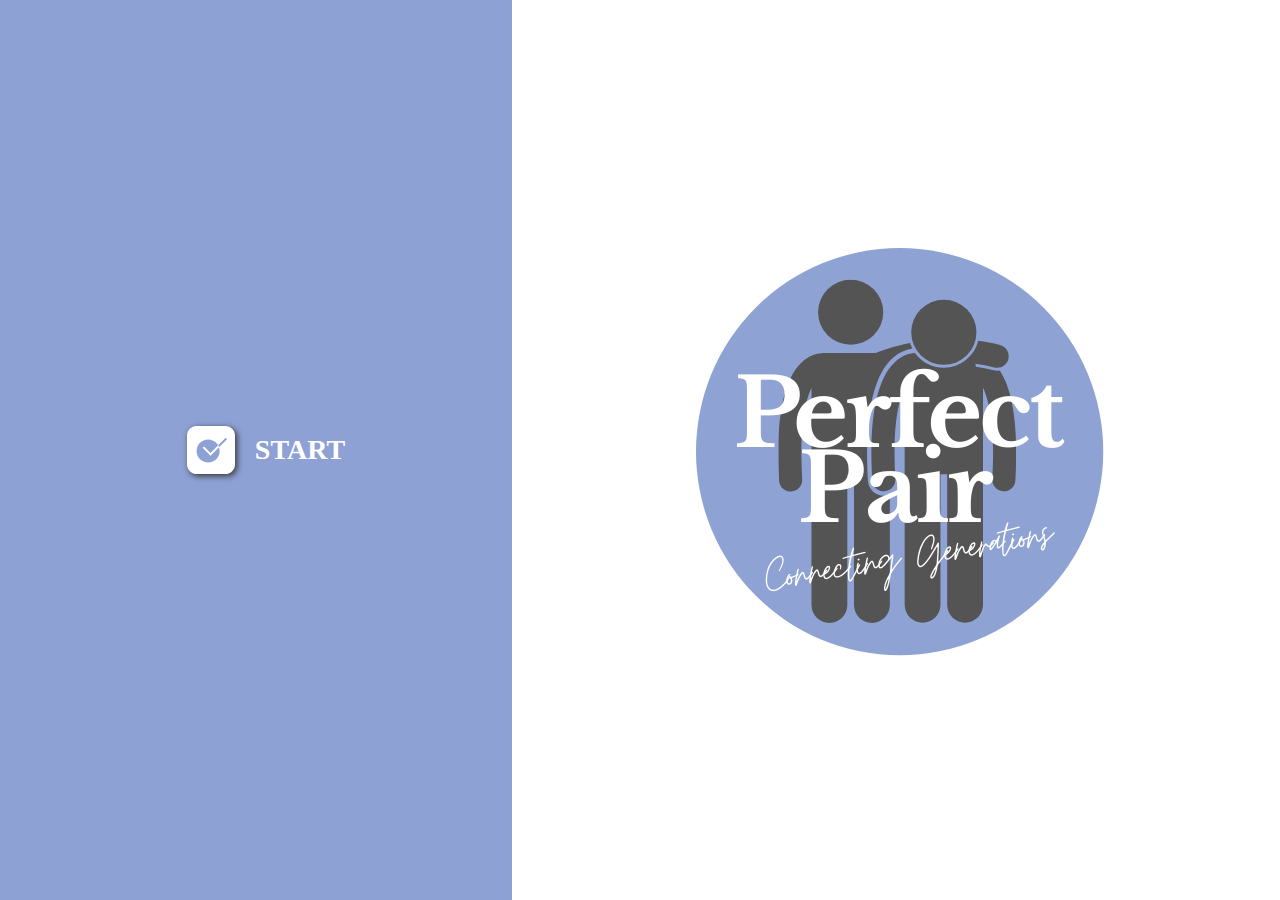
<file: index.html>
﻿<!DOCTYPE html>
<html lang="en-US" dir="ltr">
<head>
	<title>Module 2</title>
	<meta http-equiv="X-UA-Compatible" content="IE=Edge,chrome=1" />
	<meta http-equiv="Content-Type" content="text/html; charset=utf-8"/>
	<meta name="generator" content="ActivePresenter 9.1.1"/>
	<meta name="author" content="Rachel19" />
	<meta name="copyright" content=" " />
	<meta name="description" content=""/>
	<meta name="viewport" content="initial-scale=1.0">
	<meta name="apple-mobile-web-app-capable" content="yes">

	<style>
		body {
			background-color: #ffffff;
			color: #4d4d4d;
			font-family: "Verdana";
			margin: 0px;
			padding: 0px;
			display: flex;
			flex-direction: row;
			min-height: 100vh;
		}
		.ap-mode-buttons-container {
			background-color: #8ea1d4;
			min-height: 100%;
			flex: 2;
			display: flex;
			justify-content: center;
			align-items: center;
		}
		.ap-mode-buttons {
			background-color: #8ea1d4;
			display: flex;
			flex-direction: column;
			align-items: flex-start;
			max-width: 100%;
		}
		.ap-mode-button {
			background-color: transparent;
			color: #ffffff;
			border: none;
			margin: 10px;
			text-transform: uppercase;
			display: flex;
			flex-direction: row;
			align-items: center;
		}
		.ap-project-information-container {
			min-height: 100%;
			flex: 3;
			display: flex;
			justify-content: center;
			align-items: center;
		}
		.ap-project-information {
			font-size: 14px;
		}

		.ap-mode-button svg {
			width: 48px;
			height: 48px;
			margin: 10px 20px 10px 20px;
			display: inline-block;
			filter: drop-shadow(2px 2px 3px #333333);
		}

		.ap-mode-button {
		}

		.ap-mode-button:hover {
			background-color: rgba(255, 255, 255, 0.2);
		}

		.ap-mode-button span {
			margin: 10px 20px 10px 20px;
			font-size: 18px;
		}

		h1 {
			font-family: Verdana;
			font-size: 28px;
			font-weight: bold;
			margin: 25px 0px 25px 0px;
		}

		.ap-project-information td {
			padding: 5px 20px 5px 0px;
		}

		.ap-label-mode-test {
		}

		a:link {color:#4d4d4d; text-decoration:none;}
		a:visited {color:#4d4d4d; text-decoration:none}
		a:active {color:#4d4d4d; text-decoration:none}
		a:hover {color:#4d4d4d; text-decoration:none}
		
		@media (max-width: 1024px) and (orientation: portrait) {
			body {
				flex-direction: column;
			}
			.ap-mode-buttons-container {
				width: 100%;
				flex: 3;
			}
			.ap-project-information-container {
				width: 100%;
				flex: 2;
			}
		}
		
		@media (max-width: 640px) and (max-height: 640px) {
			.ap-mode-button svg {
				width: 32px;
				height: 32px;
			}
			.ap-mode-button span {
				margin: 5px 10px 5px 10px;
				font-size: 14px;
			}
			.ap-project-information {
				font-size: 12px;
			}
		}

	</style>

	<script type="text/javascript">
		var language = {"Tutorial":"Tutorial","Description":"Description","Author":"Author","Copyright":"Copyright","TestIntro":"Choose this mode to do a test","Homepage":"Home page","Practice":"Practice","Test":"Test","Demo":"Demonstration","DemoIntro":"Play presentation automatically","TutorialIntro":"Tutorial mode","PracticeIntro":"Choose this mode to practise more","OpenPrezError":"Could not open presentation.\nError: "};
		var PlayModes = {
			DEMO: 1,
			TUT: 2,
			PRAC: 4,
			TEST: 8
		};

		var opmodes = 8;
		function openPrez(url, mode) {
			var fullUrl = '' + url;
			try {
				var margin = 40;
				var top = margin,
					left = margin,
					width = screen.availWidth - 2 * margin,
					height = screen.availHeight - 4 * margin;
				var styles = 'top=' + top + ',left=' + left + ',width=' + width + ',height=' + height
					+ ',location=no,toolbar=no,directories=no,status=no,menubar=no,scrollbars=yes,resizable=yes';
				var owin = window.open(encodeURI(fullUrl), '_blank', styles);
				if (owin)
					owin.focus();
			}
			catch (e) {
				alert(language.OpenPrezError + e);
			}
			return false;
		};
		function setElementText(id, text) {
			document.getElementById(id).innerHTML = text;
		}
		function setElementTitle(id, text) {
			document.getElementById(id).setAttribute('title', text);
		}
		function hideElement(id) {
			document.getElementById(id).style.display = 'none';
		}
	</script>
</head>

<body>
	<div class="ap-mode-buttons-container">
		<div class="ap-mode-buttons">
			<button id="ap-mode-test" class="ap-mode-button" onclick="openPrez('test.html')">
				<svg version="1.1" id="Layer_1" xmlns="http://www.w3.org/2000/svg" xmlns:xlink="http://www.w3.org/1999/xlink" x="0px" y="0px" viewBox="0 0 50 50" style="enable-background:new 0 0 50 50;" xml:space="preserve">
					<style type="text/css">
						.st0{fill:#FFFFFF;}
						.st1{fill:#8ea1d4;}
					</style>
					<path class="st0" d="M40,50H10C4.48,50,0,45.52,0,40l0-30C0,4.48,4.48,0,10,0l30,0c5.52,0,10,4.48,10,10v30C50,45.52,45.52,50,40,50z"/>
					<path class="st1" d="M10,26L10,26c0-6.63,5.37-12,12-12h0c6.63,0,12,5.37,12,12v0c0,6.63-5.37,12-12,12h0C15.37,38,10,32.63,10,26z"/>
					<path class="st1" d="M41.71,13.71l-1.41-1.41l-7.83,7.83c0.35,0.62,0.64,1.27,0.87,1.95L41.71,13.71z"/>
					<path class="st0" d="M17.71,21.29l-1.41,1.41l8.21,8.21l8.83-8.83c-0.24-0.68-0.53-1.34-0.87-1.95l-7.96,7.96L17.71,21.29z"/>
				</svg>

				<h1 id="ap-label-mode-test">Start</h1>
			</button>
		</div>
	</div>

	<div class="ap-project-information-container">
		<div class="ap-project-information">
			<img src="Logo.png">
		</div>
	</div>

	<script>
		if (language) {
			setElementText("ap-label-mode-demo", language.Demo);
			setElementText("ap-label-mode-tutorial", language.Tutorial);
			setElementText("ap-label-mode-practice", language.Practice);
			setElementText("ap-label-mode-test", language.Test);

			setElementTitle("ap-mode-demo", language.DemoIntro);
			setElementTitle("ap-mode-tutorial", language.TutorialIntro);
			setElementTitle("ap-mode-practice", language.PracticeIntro);
			setElementTitle("ap-mode-test", language.TestIntro);

			setElementText("ap-label-description", language.Description);
			setElementText("ap-label-author", language.Author);
			setElementText("ap-label-copyright", language.Copyright);
			setElementText("ap-label-homepage", language.Homepage);
		}

		if (opmodes){
			if ((PlayModes.DEMO & opmodes) != PlayModes.DEMO)
				hideElement("ap-mode-demo");
			if ((PlayModes.TUT & opmodes) != PlayModes.TUT)
				hideElement("ap-mode-tutorial");
			if ((PlayModes.PRAC & opmodes) != PlayModes.PRAC)
				hideElement("ap-mode-practice");
			if ((PlayModes.TEST & opmodes) != PlayModes.TEST)
				hideElement("ap-mode-test");
		}
	</script>
</body>
</html>
</file>
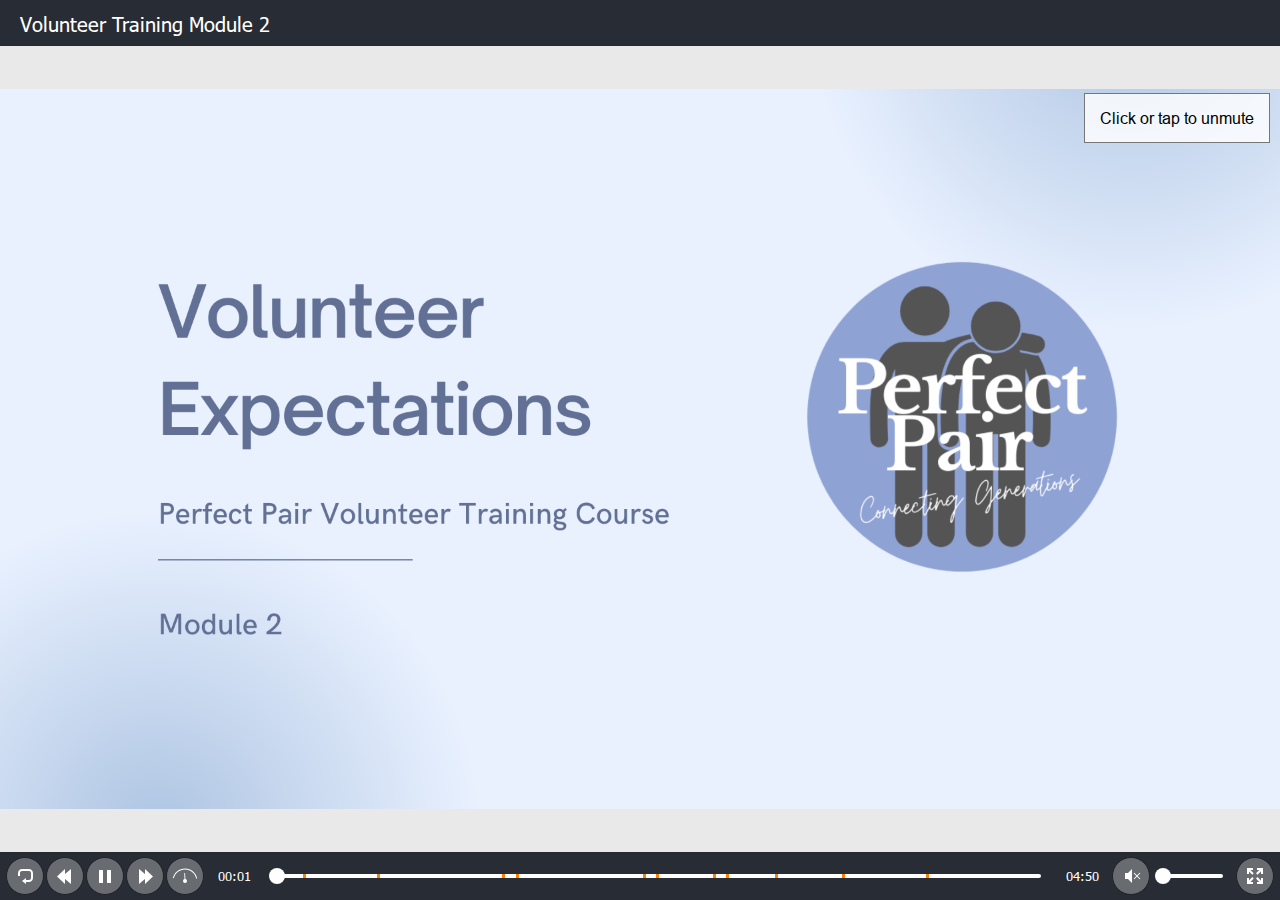
<file: test.html>
﻿<!DOCTYPE html>
<html lang="en-US" dir="ltr">
<head>
	<title>Volunteer Training Module 2</title>
	<meta http-equiv="X-UA-Compatible" content="IE=Edge,chrome=1" />
	<meta http-equiv="Content-Type" content="text/html; charset=utf-8"/>
	<meta name="generator" content="ActivePresenter 9.1.1"/>
	<meta name="author" content="Rachel19" />
	<meta name="description" content=""/>
	<meta name="copyright" content=" " />
	<meta name="viewport" content="initial-scale=1.0">
	<meta name="apple-mobile-web-app-capable" content="yes">
	<style>
		html {
			height: 100%;
		}
		body {
			height: 100%;
			margin: 0;
			padding: 0;
		}
		.ap-prez-container {
			position: relative;
			height: 100%;
			overflow: hidden;
			outline: none;
		}
	</style>
	<link rel="stylesheet" type="text/css" href="player/rlplayer.css" />
	<script type="text/javascript" src="player/rlplayer.js"></script>
	<script type="text/javascript" src="player/rlplayer.lang.en-US.js"></script>
	
	
	
	
	

</head>
<body>
	<div id="IELlbSpB" class="ap-prez-container" lang="en-US" dir="ltr">
		<script type="text/javascript">
			AtomiAP.open("rlprez.js", "IELlbSpB", {
				playMode: "Test",
				preloader: {zIndex: 2,diameter: 60,density: 9,range: 1000,speed: 1,color:'#2090E6',shape:'oval'}
			});
		</script>
	</div>
</body>
</html>
</file>
